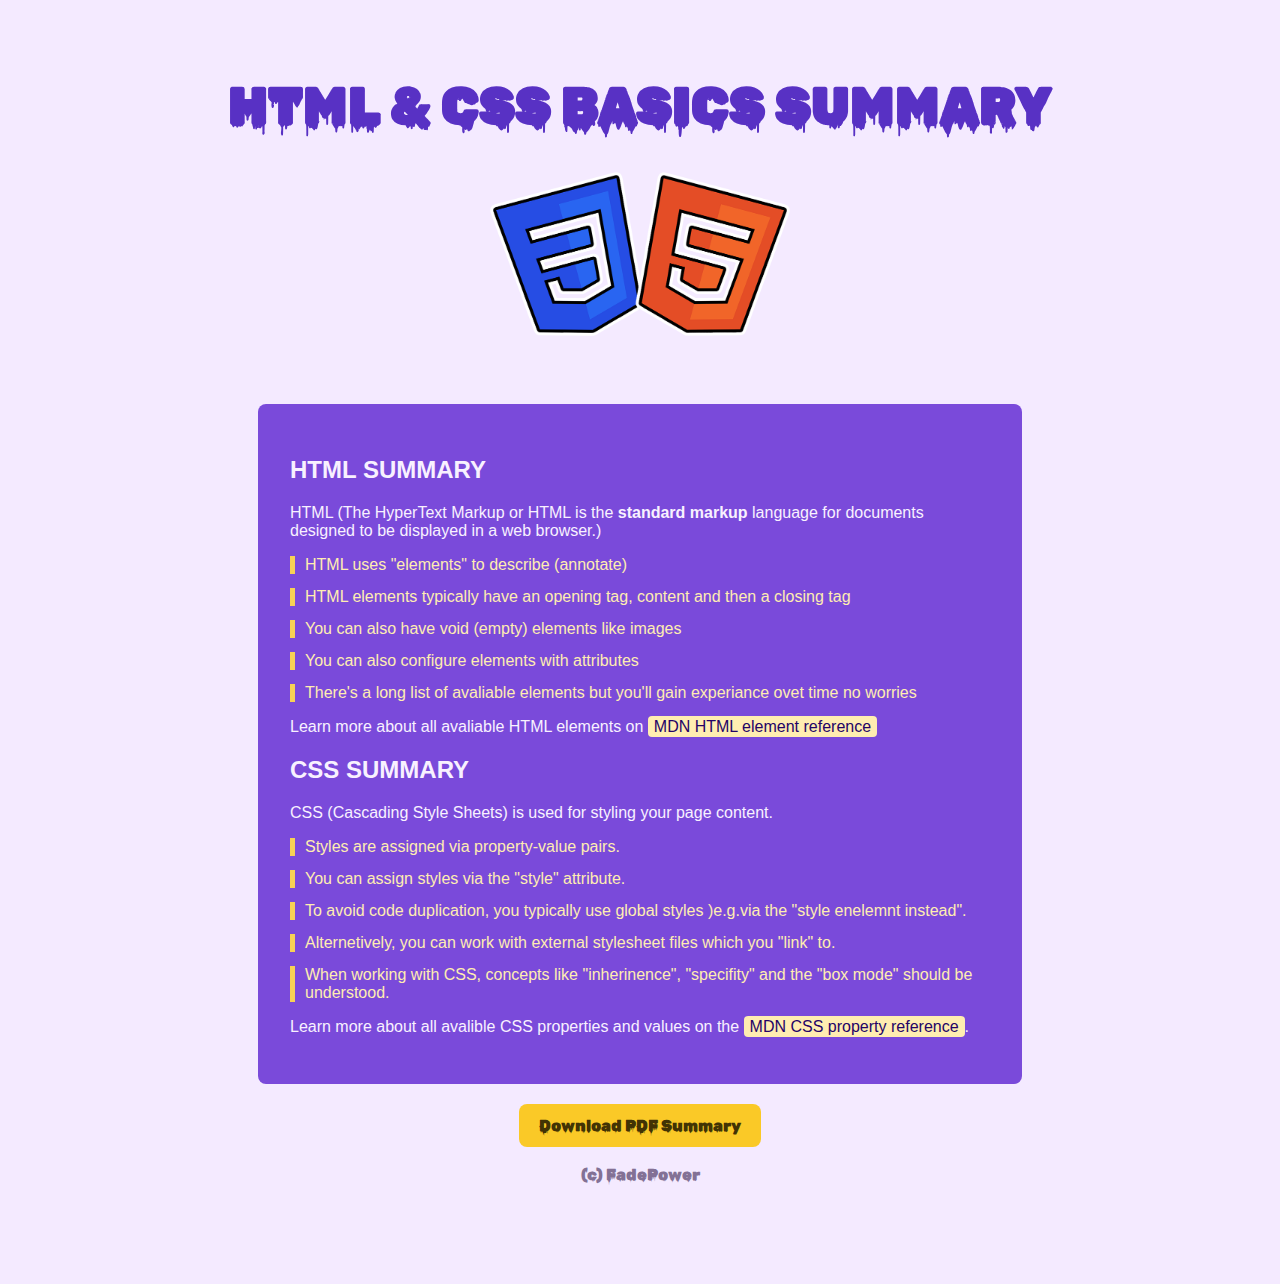
<file: Websites/practise 2/index.html>
<!DOCTYPE html>
<html lang="en">
  <head>
    <meta charset="UTF-8" />
    <title>HTML & CSS BASICS SUMMARY</title>
    <link rel="stylesheet" href="styles/index.css" />
    <link rel="preconnect" href="https://fonts.googleapis.com" />
    <link rel="preconnect" href="https://fonts.gstatic.com" crossorigin />
    <link
      href="https://fonts.googleapis.com/css2?family=Rubik+Wet+Paint&display=swap"
      rel="stylesheet"
    />
  </head>

  <body>
    <header>
      <h1>HTML & CSS BASICS SUMMARY</h1>
      <img src="images/html-css.png" alt="HTML AND CSS LOGOS" />
    </header>
    <main>
        <section>
            <h2>HTML SUMMARY</h2>
            HTML (The HyperText Markup or HTML is the
        <strong class="highlight">standard markup</strong>
        language for documents designed to be displayed in a web browser.)
      </p>
      <ul id="html-list">
        <li class="extra-important">
          HTML uses "elements" to describe (annotate)
        </li>
        <li class="extra-important">
          HTML elements typically have an opening tag, content and then a
          closing tag
        </li>
        <li class="extra-important">
          You can also have void (empty) elements like images
        </li>
        <li class="extra-important">
          You can also configure elements with attributes
        </li>
        <li class="extra-important">
          There's a long list of avaliable elements but you'll gain experiance
          ovet time no worries
        </li>
      </ul>
      <p>
        Learn more about all avaliable HTML elements on
        <a href="https://developer.mozilla.org/en-US/docs/Web/HTML"
          >MDN HTML element reference</a
        >
      </p>
        </section>
      

      <p>
        <section>
            <h2>CSS SUMMARY</h2>
            <p>CSS (Cascading Style Sheets) is used for styling your page content.</p>
            <ul id="css-list">
              <li class="extra-important">
                Styles are assigned via property-value pairs.
              </li>
              <li class="extra-important">
                You can assign styles via the "style" attribute.
              </li>
              <li class="extra-important">
                To avoid code duplication, you typically use global styles )e.g.via
                the "style enelemnt instead".
              </li>
              <li class="extra-important">
                Alternetively, you can work with external stylesheet files which you
                "link" to.
              </li>
              <li class="extra-important">
                When working with CSS, concepts like "inherinence", "specifity" and
                the "box mode" should be understood.
              </li>
            </ul>
            <p>
              Learn more about all avalible CSS properties and values on the
              <a href="https://developer.mozilla.org/en-US/docs/Web/CSS"
                >MDN CSS property reference</a
              >.
            </p>
        </section>

      
    </main>

    <footer>
      <a href="download_files/html-css-basics-summary.pdf" target="_blank"
        >Download PDF Summary</a
      >
      <p>(c) FadePower</p>
    </footer>
  </body>
</html>
</file>
<file: Websites/practise 2/styles/index.css>
body {
  font-family: "Rubik Wet Paint", cursive;
  background-color: rgb(244, 234, 255);
}

h1 {
  font-size: 52px;
  color: rgb(88, 49, 196);
}

header {
  text-align: center;
  padding: 32px;
}

header img {
  width: 300px;
}

main {
  background-color: rgb(122, 74, 218);
  padding: 32px;
  margin: 32px auto;
  width: 700px;
  border-radius: 8px;
  color: rgb(248, 241, 255);
  font-family: Arial, Helvetica, sans-serif;
}

ul {
  margin: 0;
  padding: 0;
  list-style: none;
}

li {
  margin: 14px 0;
  padding-left: 10px;
}

a {
  text-decoration: none;
  color: rgb(36, 3, 102);
  background-color: rgb(255, 237, 177);
  padding: 2px 6px;
  border-radius: 4px;
}

a:hover,
a:active {
  background-color: rgb(7, 233, 109);
}

footer {
  text-align: center;
  margin-bottom: 100px;
}

footer p {
  color: rgb(131, 113, 149);
  margin-top: 30px;
}

footer a {
  padding: 12px 20px;
  border-radius: 8px;
  background-color: rgb(250, 201, 39);
  color: rgb(66, 51, 4);
}

footer a:hover {
  background-color: rgb(7, 233, 109);
}

.extra-important {
  color: rgb(255, 237, 177);
  border-left: 5px solid rgb(247, 209, 85);
}

.highlight {
  font-weight: bold;
}
</file>
